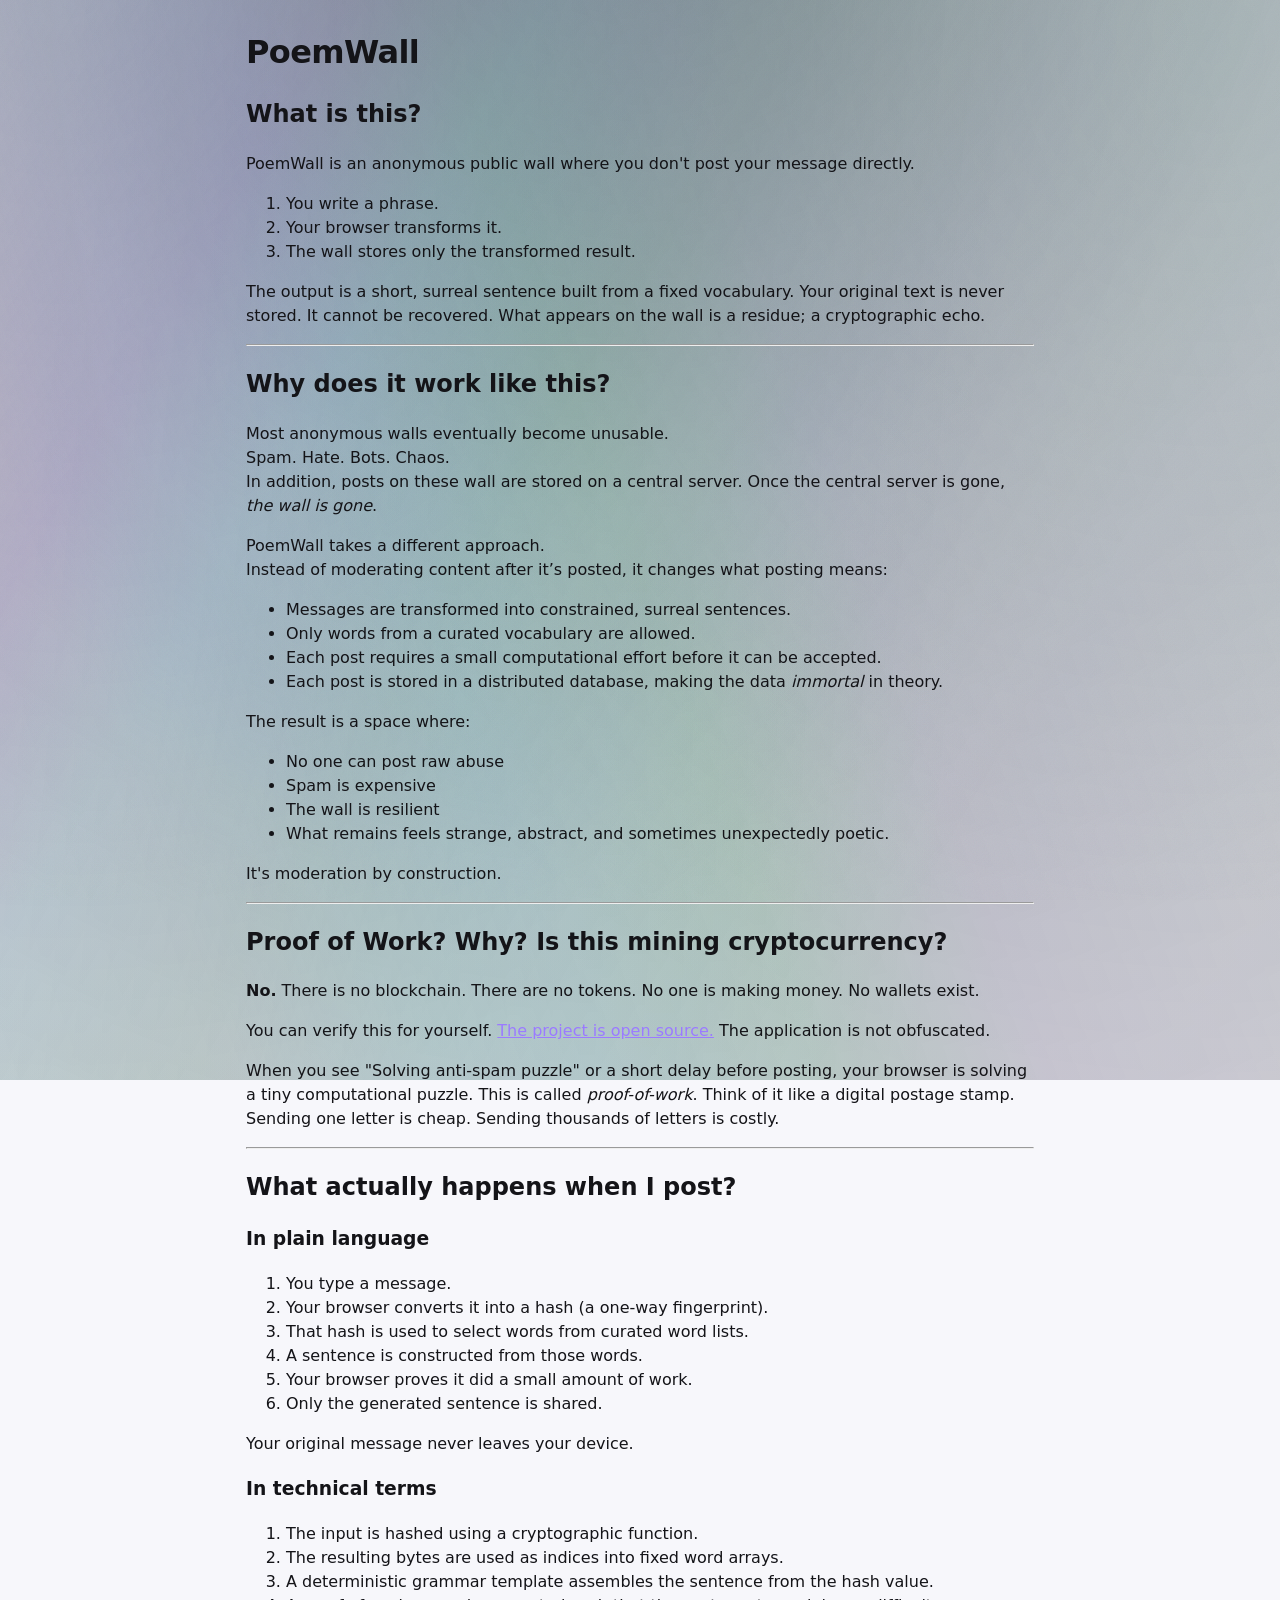
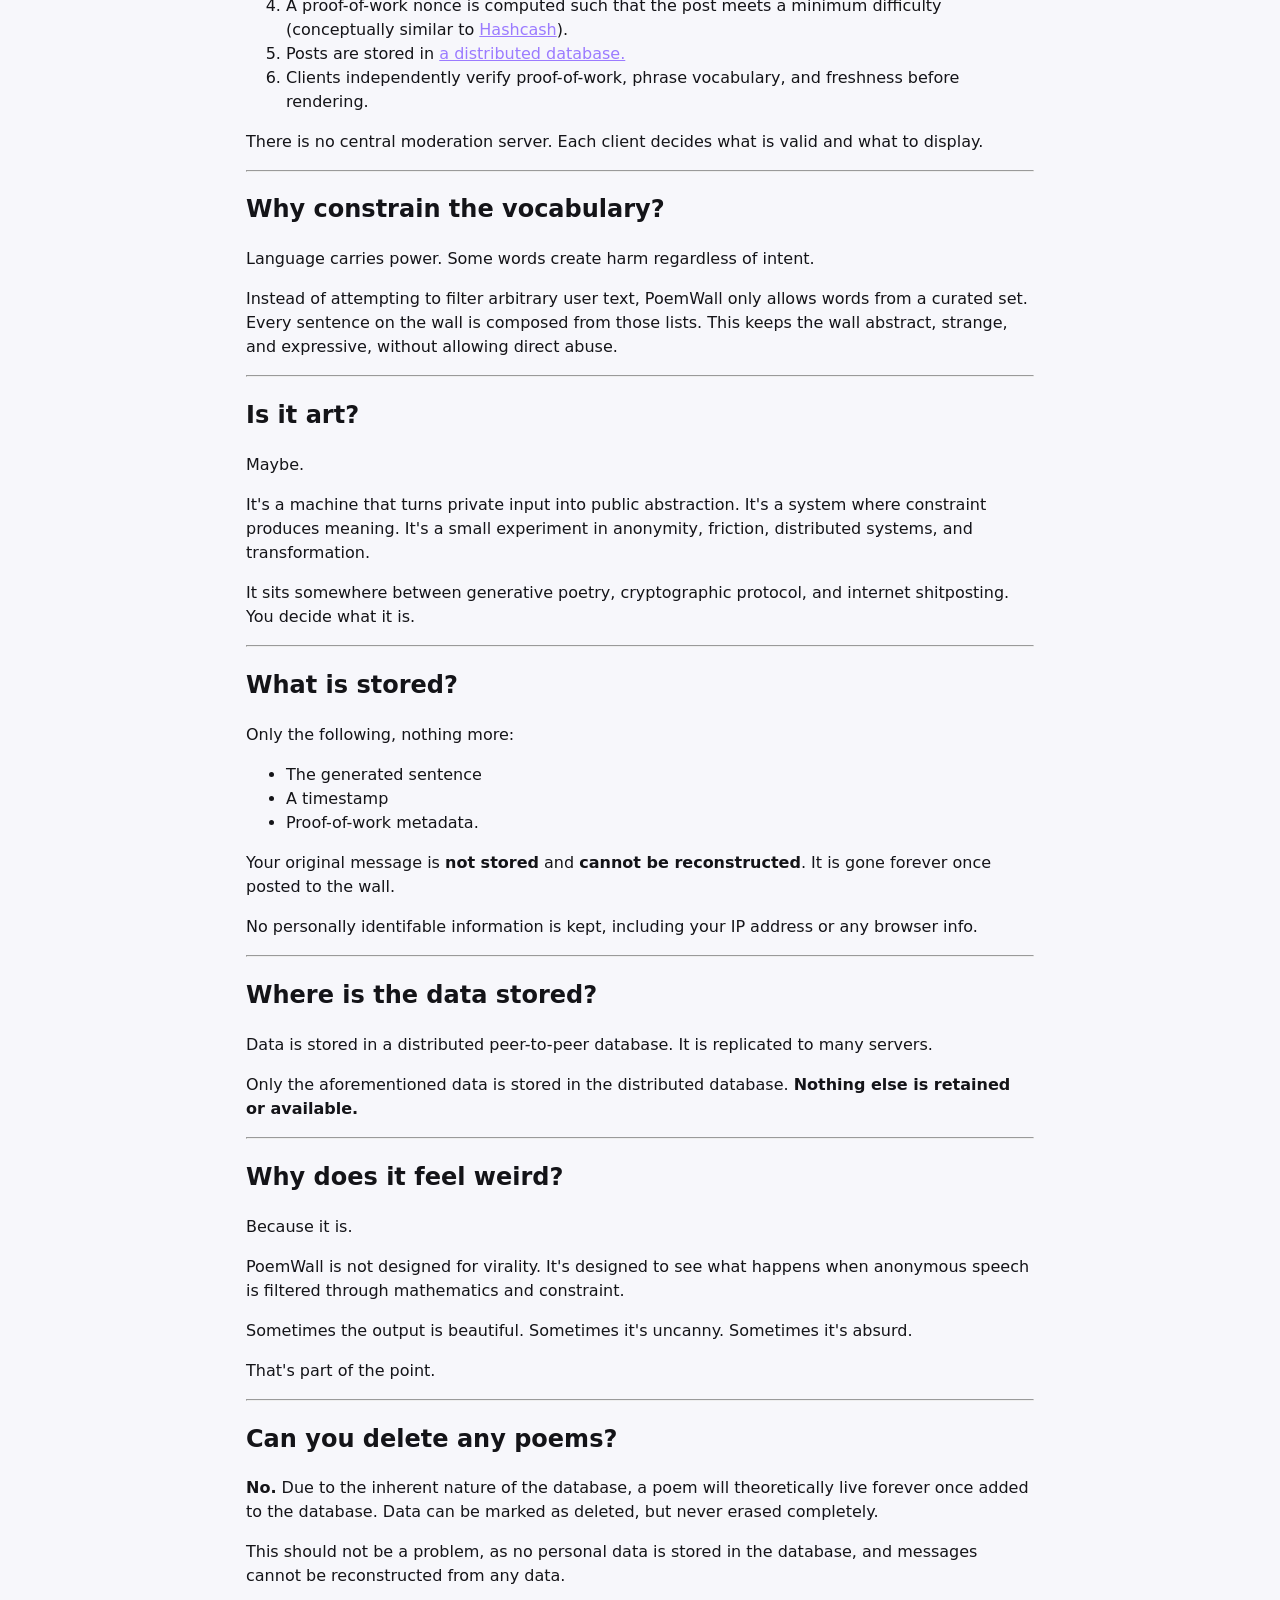
<file: about.html>
<!doctype html>
<html lang="en-GB">
<head>
  <meta charset="utf-8" />
  <meta name="viewport" content="width=device-width, initial-scale=1" />
  <title>PoemWall — About</title>
  <link rel="stylesheet" href="./style.css" />

  <meta property="og:title" content="PoemWall" />
  <meta property="og:description" content="Turns a random phrase into poetry and writes it on a public wall" />
  <meta property="og:image" content="https://elizafox.github.io/poemwall/og.png" />
  <meta property="og:url" content="https://elizafox.github.io/poemwall/" />
  <meta property="og:type" content="website" />
  <meta name="twitter:card" content="summary_large_image" />
  <meta name="twitter:title" content="PoemWall" />
  <meta name="twitter:description" content="Turns a random phrase into poetry and writes it on a public wall" />
  <meta name="twitter:image" content="https://elizafox.github.io/poemwall/og.png" />

  <link rel="icon" href="favicon.svg" type="image/svg+xml" />
</head>
<body>
  <main class="wrap">
    <h1>PoemWall</h1>

    <section aria-labelledby="what-is-this">
      <h2>What is this?</h2>
      <p>
        PoemWall is an anonymous public wall where you don't post your message directly.
      </p>
      <p>
        <ol>
          <li>You write a phrase.</li>
          <li>Your browser transforms it.</li>
          <li>The wall stores only the transformed result.</li>
        </ol>
        The output is a short, surreal sentence built from a fixed vocabulary.
        Your original text is never stored. It cannot be recovered. What appears on the wall is a residue; a cryptographic echo.
      </p>
    </section>

    <hr />

    <section aria-labelledby="why-does-it-work-like-this">
      <h2>Why does it work like this?</h2>
      <p>
        Most anonymous walls eventually become unusable.

        <br />

        Spam. Hate. Bots. Chaos.

        <br />
        In addition, posts on these wall are stored on a central server. Once the central server is gone, <em>the wall is gone</em>.
      </p>
      <p>
        PoemWall takes a different approach.

        <br />

        Instead of moderating content after it’s posted, it changes what posting means:
        <ul>
          <li>Messages are transformed into constrained, surreal sentences.</li>
          <li>Only words from a curated vocabulary are allowed.</li>
          <li>Each post requires a small computational effort before it can be accepted.</li>
          <li>Each post is stored in a distributed database, making the data <em>immortal</em> in theory.</li>
        </ul>

        The result is a space where:
        <ul>
          <li>No one can post raw abuse</li>
          <li>Spam is expensive</li>
          <li>The wall is resilient</li>
          <li>What remains feels strange, abstract, and sometimes unexpectedly poetic.</li>
        </ul>

        It's moderation by construction.
      </p>
    </section>

    <hr />

    <section aria-labelledby="proof-of-work">
      <h2>Proof of Work? Why? Is this mining cryptocurrency?</h2>
      <p>
        <strong>No.</strong> There is no blockchain. There are no tokens. No one is making money. No wallets exist.
      </p>
      <p>
        You can verify this for yourself. <a href="https://github.com/Elizafox/poemwall">The project is open source.</a> The application is not obfuscated.
      </p>
      <p>
        When you see "Solving anti-spam puzzle" or a short delay before posting, your browser is solving a tiny computational puzzle.
        This is called <em>proof-of-work</em>.
        Think of it like a digital postage stamp. Sending one letter is cheap. Sending thousands of letters is costly.
      </p>
    </section>

    <hr />

    <section aria-labelledby="what-actually-happens">
      <h2>What actually happens when I post?</h2>
      <article aria-labelledby="in-plain-terms">
        <h3>In plain language</h3>
        <p>
          <ol>
            <li>You type a message.</li>
            <li>Your browser converts it into a hash (a one-way fingerprint).</li>
            <li>That hash is used to select words from curated word lists.</li>
            <li>A sentence is constructed from those words.</li>
            <li>Your browser proves it did a small amount of work.</li>
            <li>Only the generated sentence is shared.</li>
          </ol>

          Your original message never leaves your device.
        </p>
      </article>
      <article aria-labelledby="in-technical-terms">
        <h3>In technical terms</h3>
        <p>
          <ol>
            <li>The input is hashed using a cryptographic function.</li>
            <li>The resulting bytes are used as indices into fixed word arrays.</li>
            <li>A deterministic grammar template assembles the sentence from the hash value.</li>
            <li>A proof-of-work nonce is computed such that the post meets a minimum difficulty (conceptually similar to <a href="https://en.wikipedia.org/wiki/Hashcash">Hashcash</a>).</li>
            <li>Posts are stored in <a href="https://gun.eco/">a distributed database.</a></li>
            <li>Clients independently verify proof-of-work, phrase vocabulary, and freshness before rendering.</li>
          </ol>

          There is no central moderation server. Each client decides what is valid and what to display.
        </p>
      </article>
    </section>

    <hr />

    <section aria-labelledby="why-constrain-the-vocabulary">
      <h2>Why constrain the vocabulary?</h2>
      <p>
        Language carries power. Some words create harm regardless of intent.
      </p>
      <p>
        Instead of attempting to filter arbitrary user text, PoemWall only allows words from a curated set.
        Every sentence on the wall is composed from those lists.
        This keeps the wall abstract, strange, and expressive, without allowing direct abuse.
      </p>
    </section>

    <hr />

    <section aria-labelledby="is-it-art">
      <h2>Is it art?</h2>
      <p>
        Maybe.
      </p>
      <p>
        It's a machine that turns private input into public abstraction. It's a system where constraint produces meaning.
        It's a small experiment in anonymity, friction, distributed systems, and transformation.
      </p>
      <p>
        It sits somewhere between generative poetry, cryptographic protocol, and internet shitposting.

        <br />

        You decide what it is.
      </p>
    </section>

    <hr />

    <section aria-labelledby="what-is-stored">
      <h2>What is stored?</h2>
      <p>
        Only the following, nothing more:
	    <ul>
          <li>The generated sentence</li>
          <li>A timestamp</li>
          <li>Proof-of-work metadata.</li>
        </ul>

        Your original message is <strong>not stored</strong> and <strong>cannot be reconstructed</strong>. It is gone forever once posted to the wall.
      </p>
      <p>
        No personally identifable information is kept, including your IP address or any browser info.
      </p>
    </section>

    <hr />

    <section aria-labelledby="where-is-the-data-stored">
      <h2>Where is the data stored?</h2>
      <p>
         Data is stored in a distributed peer-to-peer database. It is replicated to many servers.
      </p>
      <p>
        Only the aforementioned data is stored in the distributed database. <strong>Nothing else is retained or available.</strong>
      </p>
    </section>

    <hr />

    <section aria-labelledby="why-does-it-feel-weird">
      <h2>Why does it feel weird?</h2>
      <p>
        Because it is.
      </p>
      <p>
        PoemWall is not designed for virality. It's designed to see what happens when anonymous speech is filtered through mathematics and constraint.
      <p>
      <p>
        Sometimes the output is beautiful. Sometimes it's uncanny. Sometimes it's absurd.
      </p>
      <p>
        That's part of the point.
      </p>
    </section>

    <hr />

    <section aria-labelledby="can-you-delete-content">
      <h2>Can you delete any poems?</h2>
      <p>
        <strong>No.</strong> Due to the inherent nature of the database, a poem will theoretically live forever once added to the database.
        Data can be marked as deleted, but never erased completely.
      </p>
      <p>
        This should not be a problem, as no personal data is stored in the database, and messages cannot be reconstructed from any data.
      </p>
    </section>
  </main>
</body>
</html>
</file>
<file: style.css>
:root {
  --bg: #07080c;
  --fg: #eaeaea;
  --muted: rgba(255,255,255,0.72);
  --panel: rgba(255,255,255,0.06);
  --border: rgba(255,255,255,0.16);
  --shadow: 0 10px 30px rgba(0,0,0,0.45);

  --accent: #9b7bff; /* tasteful purple */
  --accent2: #66e3ff;

  --btn-bg: rgba(255,255,255,0.10);
  --btn-hover: rgba(255,255,255,0.16);
  --btn-border: rgba(255,255,255,0.18);

  --radius: 16px;
  --pad: 18px;
  --font: ui-sans-serif, system-ui, -apple-system, "Helvetica Neue", Helvetica, Arial, "Apple Color Emoji", "Segoe UI Emoji";
}

@media (prefers-color-scheme: light) {
  :root {
    --bg: #f7f7fb;
    --fg: #141418;
    --muted: rgba(0,0,0,0.70);
    --panel: rgba(0,0,0,0.04);
    --border: rgba(0,0,0,0.12);
    --shadow: 0 10px 30px rgba(0,0,0,0.10);

    --btn-bg: rgba(0,0,0,0.06);
    --btn-hover: rgba(0,0,0,0.10);
    --btn-border: rgba(0,0,0,0.12);
  }
}

* { box-sizing: border-box; }
html {
  min-height: 100%;
  background: var(--bg); 
}

body {
  min-height: 100%;
  background: transparent; 
}

@keyframes auroraDriftA {
  0%   { transform: translate3d(-1%, 0%, 0) rotate(-0.3deg); }
  50%  { transform: translate3d(1%, 0.5%, 0) rotate(0.3deg); }
  100% { transform: translate3d(-1%, 0%, 0) rotate(-0.3deg); }
}

@keyframes auroraDriftB {
  0%   { filter: blur(30px) saturate(145%) hue-rotate(0deg); }
  50%  { filter: blur(34px) saturate(165%) hue-rotate(2deg); }
  100% { filter: blur(30px) saturate(145%) hue-rotate(0deg); }
}

body {
  margin: 0;
  color: var(--fg);
  position: relative;
  isolation: isolate;
  font-family: var(--font);
  line-height: 1.5;
  overflow-x: hidden;
}

body::before {
  content: "";
  position: fixed;
  inset: -20%;
  pointer-events: none;
  z-index: 0;

  background:
   radial-gradient(circle at 50% 0%,
    rgba(0,0,0,0.42) 0%,
    rgba(0,0,0,0.26) 45%,
    rgba(0,0,0,0.16) 100%
  ),
  /* aurora ribbon 1: purple -> cyan -> green */
  linear-gradient(120deg,
    transparent 0%,
    rgba(155,123,255,0.02) 15%,
    rgba(155,123,255,0.10) 22%,
    rgba(155,123,255,0.16) 28%,
    rgba(102,227,255,0.14) 36%,
    rgba(61,220,151,0.10) 46%,
    rgba(61,220,151,0.04) 58%,
    transparent 72%
  ),
  /* aurora ribbon 2: cyan -> green with a faint purple tail */
  linear-gradient(70deg,
    transparent 8%,
    rgba(102,227,255,0.02) 22%,
    rgba(102,227,255,0.10) 30%,
    rgba(102,227,255,0.15) 38%,
    rgba(61,220,151,0.12) 48%,
    rgba(155,123,255,0.08) 58%,
    rgba(155,123,255,0.03) 70%,
    transparent 82%
  ),
  /* very faint third ribbon for depth */
  linear-gradient(95deg,
    transparent 18%,
    rgba(155,123,255,0.04) 32%,
    rgba(102,227,255,0.06) 42%,
    rgba(61,220,151,0.04) 54%,
    transparent 68%
  ),
  /* soft corner glows */
  radial-gradient(circle at 18% 12%,
    rgba(155,123,255,0.14) 0%,
    transparent 62%
  ),
  radial-gradient(circle at 82% 18%,
    rgba(102,227,255,0.12) 0%,
    transparent 60%
  );
  opacity: 0.95;
  filter: none;

  animation:
    auroraDriftA 36s ease-in-out infinite,
    auroraDriftB 52s ease-in-out infinite;
}

body::after {
  content: "";
  position: fixed;
  inset: 0;
  pointer-events: none;
  z-index: 0;
  opacity: 0.08;
  mix-blend-mode: soft-light;
  transform: translateZ(0);

  background-image: url("data:image/svg+xml,%3Csvg xmlns='http://www.w3.org/2000/svg' width='160' height='160'%3E%3Cfilter id='n'%3E%3CfeTurbulence type='fractalNoise' baseFrequency='.9' numOctaves='3' stitchTiles='stitch'/%3E%3C/filter%3E%3Crect width='160' height='160' filter='url(%23n)' opacity='.7'/%3E%3C/svg%3E");
  background-repeat: repeat;
}

@media (prefers-reduced-motion: reduce) {
  body::before {
    animation: none;
  }
}

.wrap {
  max-width: 820px;
  margin: 0 auto;
  padding: 28px 16px 40px;
  position: relative;
  z-index: 1;
}

.header {
  margin-bottom: 16px;
}

h1 {
  margin: 0;
  font-size: 2rem;
  letter-spacing: -0.02em;
}

.subtitle {
  margin: 6px 0 0;
  color: var(--muted);
}

.card {
  background: var(--panel);
  border: 1px solid var(--border);
  border-radius: var(--radius);
  padding: var(--pad);
  box-shadow: var(--shadow);
  margin-top: 14px;
  backdrop-filter: blur(10px);
}

.card h2 {
  margin: 0 0 12px;
  font-size: 1.1rem;
  letter-spacing: -0.01em;
}

.form { margin: 0; }

.label {
  display: block;
  font-weight: 600;
  margin-bottom: 10px;
}

.hint {
  display: block;
  font-weight: 400;
  color: var(--muted);
  font-size: 0.92rem;
  margin-top: 4px;
}

.textarea {
  width: 100%;
  resize: vertical;
  min-height: 110px;
  border-radius: 14px;
  border: 1px solid var(--border);
  background: rgba(0,0,0,0.12);
  color: var(--fg);
  padding: 12px 12px;
  font: inherit;
  outline: none;
}

@media (prefers-color-scheme: light) {
  .textarea { background: rgba(255,255,255,0.7); }
}

.textarea:focus {
  border-color: rgba(155,123,255,0.55);
  box-shadow: 0 0 0 4px rgba(155,123,255,0.18);
}

.row {
  margin-top: 12px;
  display: flex;
  gap: 10px;
  align-items: center;
  justify-content: space-between;
  flex-wrap: wrap;
}

.counter {
  color: var(--muted);
  font-variant-numeric: tabular-nums;
}

.btn {
  appearance: none;
  border: 1px solid var(--btn-border);
  background: linear-gradient(180deg, var(--btn-bg), rgba(0,0,0,0.02));
  color: var(--fg);
  border-radius: 999px;
  padding: 10px 14px;
  font: inherit;
  font-weight: 650;
  cursor: pointer;
  transition: transform 120ms ease, background 120ms ease, border-color 120ms ease;
  user-select: none;
}

.btn:hover {
  background: linear-gradient(180deg, var(--btn-hover), rgba(0,0,0,0.02));
  transform: translateY(-1px);
  border-color: rgba(155,123,255,0.35);
}

.btn:active {
  transform: translateY(0);
}

.btn:disabled {
  opacity: 0.55;
  cursor: not-allowed;
  transform: none;
}

.btn-secondary {
  font-weight: 600;
  border-color: rgba(102,227,255,0.30);
}

.fineprint {
  margin: 12px 0 0;
  color: var(--muted);
  font-size: 0.92rem;
}

.result {
  margin-top: 14px;
}

.result-text {
  margin: 0;
  padding: 12px 12px;
  border-radius: 14px;
  border: 1px dashed var(--border);
  background: rgba(0,0,0,0.10);
  min-height: 54px;
}

.details summary {
  cursor: pointer;
  color: var(--muted);
  margin-top: 10px;
}

.feed {
  display: grid;
  gap: 10px;
}

.post {
  border: 1px solid var(--border);
  background: rgba(0,0,0,0.08);
  border-radius: 14px;
  padding: 12px 12px;
}

.post .meta {
  color: var(--muted);
  font-size: 0.9rem;
  margin-bottom: 6px;
  display: flex;
  gap: 10px;
  flex-wrap: wrap;
}

.post .poem {
  margin: 0;
  white-space: pre-wrap;
}

@media (prefers-color-scheme: light) {
  .result-text { background: rgba(255,255,255,0.65); }
}

a {
  color: var(--accent);
}

a:visited {
  color: var(--accent2);
}

.status {
  color: var(--muted);
  min-height: 1.2em;
}

.footer {
  margin-top: 16px;
  color: var(--muted);
  font-size: 0.9rem;
}
</file>
